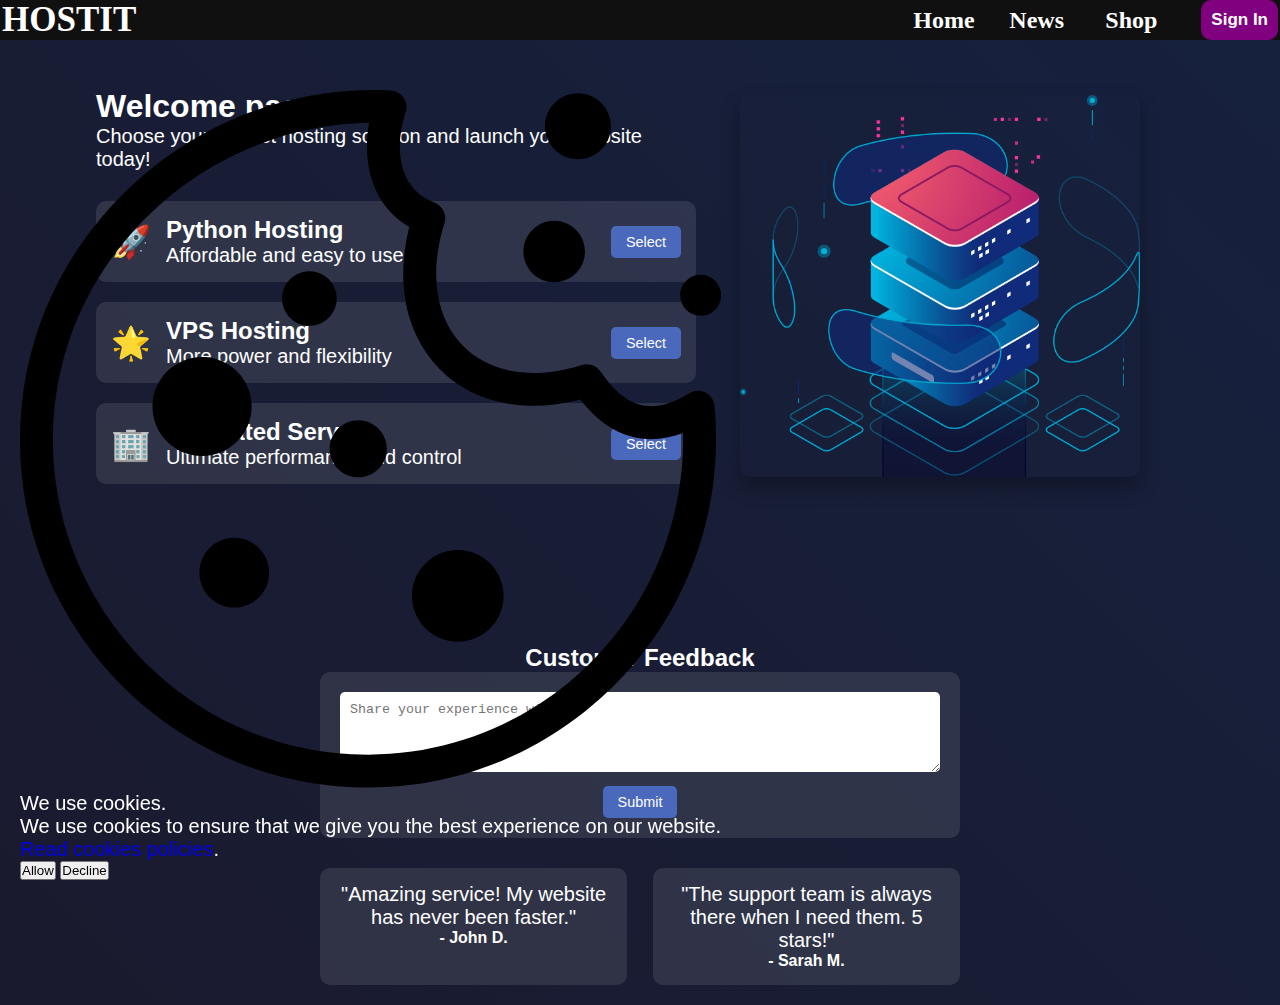
<file: index.html>
<!DOCTYPE html>
<html lang="en">

<head>
    <link rel="stylesheet" href="styles/index.css">
    <link rel="stylesheet" href="styles/global.css">

    <meta charset="UTF-8">
    <meta name="viewport" content="width=device-width, initial-scale=1.0">
    <title>Home page</title>
    
</head>

<body>
    <script src = "js/global.js" defer></script>
    <script src = "js/index.js" defer></script>
    <nav class="host-navbar">
        <div class="host-navdiv">
            <div class="host-logo"><a href="index.html">HOSTIT</a></div>
            
            <ul class="host-ulbar">
                <li class="bar elem-navbar padding-left-elem"><a class="host-nav-button" href="index.html">Home</a></li>
                <li class="bar elem-navbar"><a class="host-nav-button" href="news.html">News</a></li>
                <li class="bar elem-navbar"><a class="host-nav-button" href="shop.html">Shop</a></li>
                <li class="bar"><button class="signinbutton"><a class="host-signin" href="#sign-in">Sign In</a></button>
                </li>
            </ul>
        </div>
    </nav>

    <div id="adModal" class="modal">
        <div class="modal-content">
          <h3>Special Offer!</h3>
          <p>Get 20% off on your first order!</p>
          <p>Close in <span id="timer">5</span> sec.</p>
          <button id="closeAd" class="welcome-option-button-unactive" disabled>Close</button>
        </div>
      </div>
   

    <div id="sign-in" class="modal">
        <div class="modal-content">
            <a href ="#" class="close">&times;</a>
            <h2 style="text-align: center; color: #fff;">Sign In</h2>
            <form id="loginForm" autocomplete="off">
                <div class="form-group">
                    <label for="email">Email</label>
                    <input type="email" id="email" placeholder="Enter your email" required>
                </div>
                <div class="form-group">
                    <label for="password">Password</label>
                    <input type="password" id="password" placeholder="Enter your password" required>
                </div>
                <button type="submitButton" class="welcome-option-button" style="width: 100%;">Sign In</button>
            </form>
            
            <div class="social-login">
                <p>Or sign in with:</p>
                <button class="social-btn google-btn" >Google</button>
                <button class="social-btn discord-btn">Discord</button>
            </div>
        </div>
    </div>




    <div class="welcome-container">
        
        <div class="welcome-content" >
            <h1>Welcome page</h1>
            <p>Choose your perfect hosting solution and launch your website today!</p>
            
            <div class="hosting-options">
                <div class="welcome-option">
                    <div class="welcome-icon">🚀</div>
                    <div class="welcome-option-text">
                        <h2>Python Hosting</h2>
                        <p>Affordable and easy to use</p>
                    </div>
                    <button class="welcome-option-button"><a href="shop.html">Select</a></button>
                </div>
                <div class="welcome-option">
                    <div class="welcome-icon">🌟</div>
                    <div class="welcome-option-text">
                        <h2>VPS Hosting</h2>
                        <p>More power and flexibility</p>
                    </div>
                    <button class="welcome-option-button"><a href="shop.html">Select</a></button>
                </div>
                <div class="welcome-option">
                    <div class="welcome-icon">🏢</div>
                    <div class="welcome-option-text">
                        <h2>Dedicated Server</h2>
                        <p>Ultimate performance and control</p>
                    </div>
                    <button class="welcome-option-button"><a href="shop.html">Select</a></button>
                </div>
            </div>
        </div>
        <div class="image-container">
            <img src="img/slider-img.png" alt="Text" width="400" height="300">
        </div>
    </div>
</div>

<div class="feedback-section">
    <h2>Customer Feedback</h2>
    <div class="review-form">
        <textarea placeholder="Share your experience with us" rows="4"></textarea>
        <button class="review-button">Submit</button>
    </div>
    
    <div class="reviews">
        <div class="review">
            <p class="review-text">"Amazing service! My website has never been faster."</p>
            <strong>- John D.</strong>
        </div>
        <div class="review">
            <p class="review-text">"The support team is always there when I need them. 5 stars!"</p>
            <strong>- Sarah M.</strong>
        </div>
    </div>
    </div>
</div>
</div>
<button onclick="scrollFunction()" class="hoverbtn" title="Go to top">Top</button>


</html>
</file>
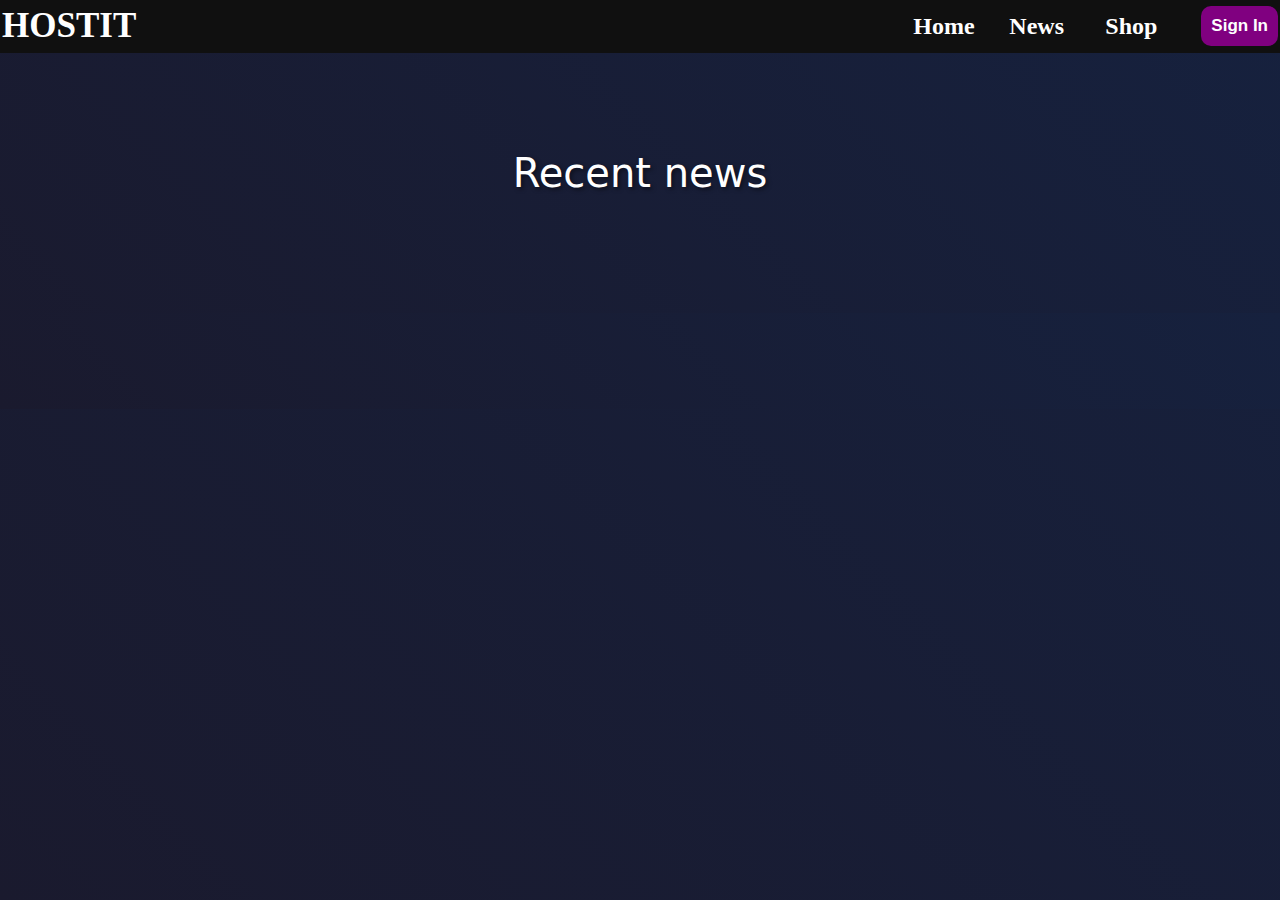
<file: news.html>
<!DOCTYPE html>
<html lang="en">
<head>
    <link href="https://cdn.jsdelivr.net/npm/bootstrap@5.3.3/dist/css/bootstrap.min.css" rel="stylesheet" integrity="sha384-QWTKZyjpPEjISv5WaRU9OFeRpok6YctnYmDr5pNlyT2bRjXh0JMhjY6hW+ALEwIH" crossorigin="anonymous">
    <script src="https://cdn.jsdelivr.net/npm/bootstrap@5.3.3/dist/js/bootstrap.bundle.min.js" integrity="sha384-YvpcrYf0tY3lHB60NNkmXc5s9fDVZLESaAA55NDzOxhy9GkcIdslK1eN7N6jIeHz" crossorigin="anonymous"></script>
    <link rel="stylesheet" href="styles/global.css">
    <link rel="stylesheet" href="styles/news.css">

    <meta charset="UTF-8">
    <meta name="viewport" content="width=device-width, initial-scale=1.0">
    <title>Новини</title>
</head>
<body>
    <script src = "js/global.js" defer></script>
    <script src = "js/news.js" defer></script>
    <nav class="host-navbar">
      <div class="host-navdiv">
          <div class="host-logo"><a href="index.html">HOSTIT</a></div>
          
          <ul class="host-ulbar">
              <li class="bar elem-navbar padding-left-elem"><a class="host-nav-button" href="index.html">Home</a></li>
              <li class="bar elem-navbar"><a class="host-nav-button" href="news.html">News</a></li>
              <li class="bar elem-navbar"><a class="host-nav-button" href="shop.html">Shop</a></li>
              <li class="bar"><button class="signinbutton"><a class="host-signin" href="#sign-in">Sign In</a></button>
              </li>
          </ul>
      </div>
  </nav>

  <div id="adModal" class="modal">
    <div class="modal-content">
      <h3>Special Offer!</h3>
      <p>Get 20% off on your first order!</p>
      <p>Close in <span id="timer">5</span> sec.</p>
      <button id="closeAd" class="welcome-option-button-unactive" disabled>Close</button>
    </div>
  </div>

  <div id="sign-in-news" class="modal">
      <div class="modal-content">
          <a href ="#" class="close">&times;</a>
          <h2 style="text-align: center; color: #fff;font-size: 33px;">Sign In</h2>
          <form id="loginForm" autocomplete="off">
              <div class="form-group">
                  <label for="email">Email</label>
                  <input type="email" id="email" placeholder="Enter your email" required>
              </div>
              <div class="form-group">
                  <label for="password">Password</label>
                  <input type="password" id="password" placeholder="Enter your password" required>
              </div>
              <button type="submitButton" class="welcome-option-button" style="width: 100%;">Sign In</button>
          </form>
          
          <div class="social-login">
              <label>Or sign in with:</label>
              <button class="social-btn google-btn" >Google</button>
              <button class="social-btn discord-btn">Discord</button>
          </div>
      </div>
  </div>


    <section class="py-5 text-center container">
        <div class="row py-lg-5">
          <div class="col-lg-6 col-md-8 mx-auto">
            <h1>Recent news</h1>
          </div>
        </div>
      </section>
      <div class="album py-5 bg-body-tertiary">
        <div class="container">
          <div class="row row-cols-1 row-cols-sm-2 row-cols-md-3 g-3" id = "news-container">


          </div>  
          </div>
        </div>
      </div>
</body>
<button onclick="scrollFunction()" class="hoverbtn" title="Go to top">Top</button>


</html>
</file>
<file: styles/index.css>
.welcome-container {
    margin-top:3rem;
    margin-left:2rem;
    margin-right:2rem;
    display: flex;
    align-items: center;
    justify-content: space-between;
    height: 100%;
    padding: 0 5%;
  }
.welcome-content {
  flex: 1;
  text-align: left;
}
.hosting-options {
  display: flex;
  flex-direction: column;
  gap: 20px;
  margin-top: 30px;
  width:600px;
}
.welcome-option {
  background: rgba(255,255,255,0.1);
  border-radius: 10px;
  padding: 15px;
  transition: transform 0.3s ease, box-shadow 0.3s ease;
  display: flex;
  align-items: center;
}
.welcome-option:hover {
  transform: translateX(10px);
  box-shadow: 0 5px 15px rgba(0,0,0,0.2);
}

.welcome-icon {
  font-size: 2em;
  margin-right: 15px;
}
.welcome-option-text {
  flex: 1;
}


.benefits {
    font-size: 1em;
    margin-bottom: 20px;
  }

  
.option-button:hover {
  background-color: #6a89cc;
}
.image-container {
  flex: 1;
  display: flex;
  justify-content: center;
  align-items: center;
}
.image-container img {
  max-width: 100%;
  height: auto;
  border-radius: 10px;
  box-shadow: 0 10px 20px rgba(0,0,0,0.3);
}

.feedback-section {
  margin-top:10rem;
  margin-left: 25%;
  margin-right:25%;
  width:auto;
  max-width: 800px;
  max-width: 800px;
  text-align: center;
}
.review-form {
  background: rgba(255,255,255,0.1);
  padding: 20px;
  border-radius: 10px;
  margin-bottom: 30px;
}
.review-form textarea {
  width: calc(100% - 20px);
  padding: 10px;
  margin-bottom: 10px;
  border-radius: 5px;
  border: none;
}
.reviews {
  display: flex;
  flex-direction: row;
  flex-wrap: wrap;
  justify-content: space-between;
}
.review {
  background: rgba(255,255,255,0.1);
  padding: 15px;
  border-radius: 10px;
  margin-bottom: 15px;
  width: calc(50% - 10px);
  flex: 0 0 48%;
  box-sizing: border-box;
  margin-bottom: 20px;
}

.review-button{
  padding: 8px 15px;
  font-size: 0.9em;
  background-color: #4a69bd;
  color: white;
  border: none;
  border-radius: 5px;
  cursor: pointer;
  transition: background-color 0.3s ease;
}
</file>
<file: styles/global.css>
* {
  margin: 0;
  padding: 0;
  list-style: none;
  text-decoration: none;
}
p {
  font-size: 20px;
}

a{
    text-decoration: none;
}

button{
    font-family:Arial;
    line-height: normal;
}

html{
  scroll-behavior: smooth;
}


:root {
  --color-white: white;
  height: 100%;
  background: linear-gradient(45deg, #1a1a2e, #16213e);
  color: #fff;
  font-family: Arial, sans-serif;
 
  
}

body{
  background: linear-gradient(45deg, #1a1a2e, #16213e);
  color: #fff;
}

.elem-navbar {
    width: 6rem;
  }
  
  
.host-navbar {
  background: #101010;
  font-family: calibri;
  padding-right: 2px;
  padding-left: 2px;
}

.host-navdiv {
  display: flex;
  align-items: center;
  justify-content: space-between;
}

.host-logo a {
  font-size: 35px;
  font-weight: 600;
  color: white;
}

.host-logo a:hover, button:hover {
  color: turquoise;
  font-weight: bold;
}

.host-ulbar {
  display: flex;
  align-items: center;
  flex-direction: row;
  margin-bottom: 0;
  /* justify-content: space-around; */
}

.host-nav-button {
  color: white;
  font-size: 24px;
  font-weight: bold;
  
}



.li a:hover, li {
  color: turquoise;
  font-weight: bold;
}

.signinbutton {
  background-color: purple;
  /* margin-left: 5px; */
  border-radius: 10px;
  padding: 10px;
  width: auto;
  border: none;
  white-space: nowrap
}

.signinbutton:hover {
  opacity: 0.7;

}

.host-signin {

  color: white;
  font-weight: bold;
  font-size: 17px;
}


.ad-modal {
  position: fixed;
  top: 50%;
  left: 50%;
  transform: translate(-50%, -50%);
  width: 300px;
  padding: 20px;
  background: white;
  border-radius: 10px;
  box-shadow: 0 0 15px rgba(0, 0, 0, 0.3);
  text-align: center;
  display: none;
  z-index: 1000;
}

.ad-modal-overlay {
  position: fixed;
  top: 0;
  left: 0;
  width: 100%;
  height: 100%;
  background: rgba(0, 0, 0, 0.5);
  display: none;
  z-index: 999;
}

.ad-close-btn {
  padding: 10px;
  background: #d9534f;
  color: white;
  border: none;
  cursor: not-allowed;
  border-radius: 5px;
  margin-top: 10px;
  opacity: 0.5;
}

.ad-close-btn.active {
  cursor: pointer;
  opacity: 1;
}
.modal {
  display: none;
  position: fixed;
  top: 0;
  left: 0;
  width: 100%;
  height: 100%;
  background-color: rgba(0,0,0,0.7);
  z-index: 1000;
  box-sizing: border-box;
}
.modal-content {
  position: absolute;
  top: 50%;
  left: 50%;
  transform: translate(-50%, -50%);
  background: linear-gradient(45deg, #1a1a2e, #16213e);
  padding: 20px;
  border-radius: 10px;
  width: 300px;
  box-shadow: 0 0 20px rgba(0,0,0,0.3);
  box-sizing: border-box;
}
.modal:target {
display: block;
}
.close {
  position: absolute;
  right: 10px;
  top: 5px;
  color: #fff;
  font-size: 24px;
  cursor: pointer;
}
.form-group {
  margin-bottom: 15px;

}

.form-group label {
  display: block;
  margin-bottom: 5px;
  color: #fff;
}
.form-group input {
  width: 100%;
  padding: 8px;
  border-radius: 5px;
  border: 1px solid #4a69bd;
  background: rgba(255,255,255,0.1);
  color: #fff;
  box-sizing: border-box;
  font-size:inherit;
}
.form-group input::placeholder {
  color: rgba(255,255,255,0.5);
}


.social-login {
  margin-top: 20px;
  text-align: center;
}
.social-btn {
  width: 100%;
  margin: 5px 0;
  padding: 10px;
  border: none;
  border-radius: 5px;
  cursor: pointer;
  font-weight: bold;
}
.google-btn {
  background-color: #DB4437;
  color: white;
}
.discord-btn {
  background-color: #4267B2;
  color: white;
}

input:not(:placeholder-shown):not(:focus):invalid {
  border: 2px dashed red;
}

input:valid {
  border: 2px solid black;
}

.hoverbtn {
    position: fixed;
    bottom: 10px;
    right: 10px;
    z-index: 99;
    font-size: 15px;
    border: none;
    outline: none;
    background-color: gray;
    color: darkgray;
    cursor: pointer;
    padding: 15px;
    border-radius: 4px;
    display: none;
  }
.hoverbtn:hover {
    background-color: white;
}

.welcome-option-button {
  padding: 8px 15px;
  font-size: 0.9em;
  background-color: #4a69bd;
  color: white;
  border: none;
  border-radius: 5px;
  cursor: pointer;
  transition: background-color 0.3s ease;
}

.welcome-option-button a {
  color:white;
}

.welcome-option-button-unactive {
  padding: 8px 15px;
  font-size: 0.9em;
  background-color: #a4b0be; 
  color: #dcdde1; 
  border: none;
  border-radius: 5px;
  cursor: not-allowed; 
  opacity: 0.6; 
  transition: background-color 0.3s ease, opacity 0.3s ease;
}


@media(max-width: 768px){
  p {
    font-size: 10px;
  }
  li a {
    font-size: 15px;
    margin-right: 0px;
  }
  .elem-navbar{
    min-width: 4rem;
    width:auto;
  }
  button a{
    font-size: 13px;
  }
  host-signup{
    font-size:10px;
  }
  .image-container{
    display: none;
  }
  .hosting-options{
    width:auto;
    max-width: 500px;
  }
}

@media(max-width:460px){
    .elem-navbar{
      width:auto;
    }
  }
</file>
<file: styles/news.css>
h1 {
  font-size: 2.5em;
  margin-bottom: 20px;
  text-shadow: 2px 2px 4px rgba(0,0,0,0.5);
}
.text-body-secondary{
  color:#fff !important;
}




.bg-body-tertiary{
  background: linear-gradient(45deg, #1a1a2e, #16213e) !important;
}

.card{
  --bs-card-bg:rgba(255, 255, 255, 0.1);
}

.card-body{
  color:#fff;
}
</file>
